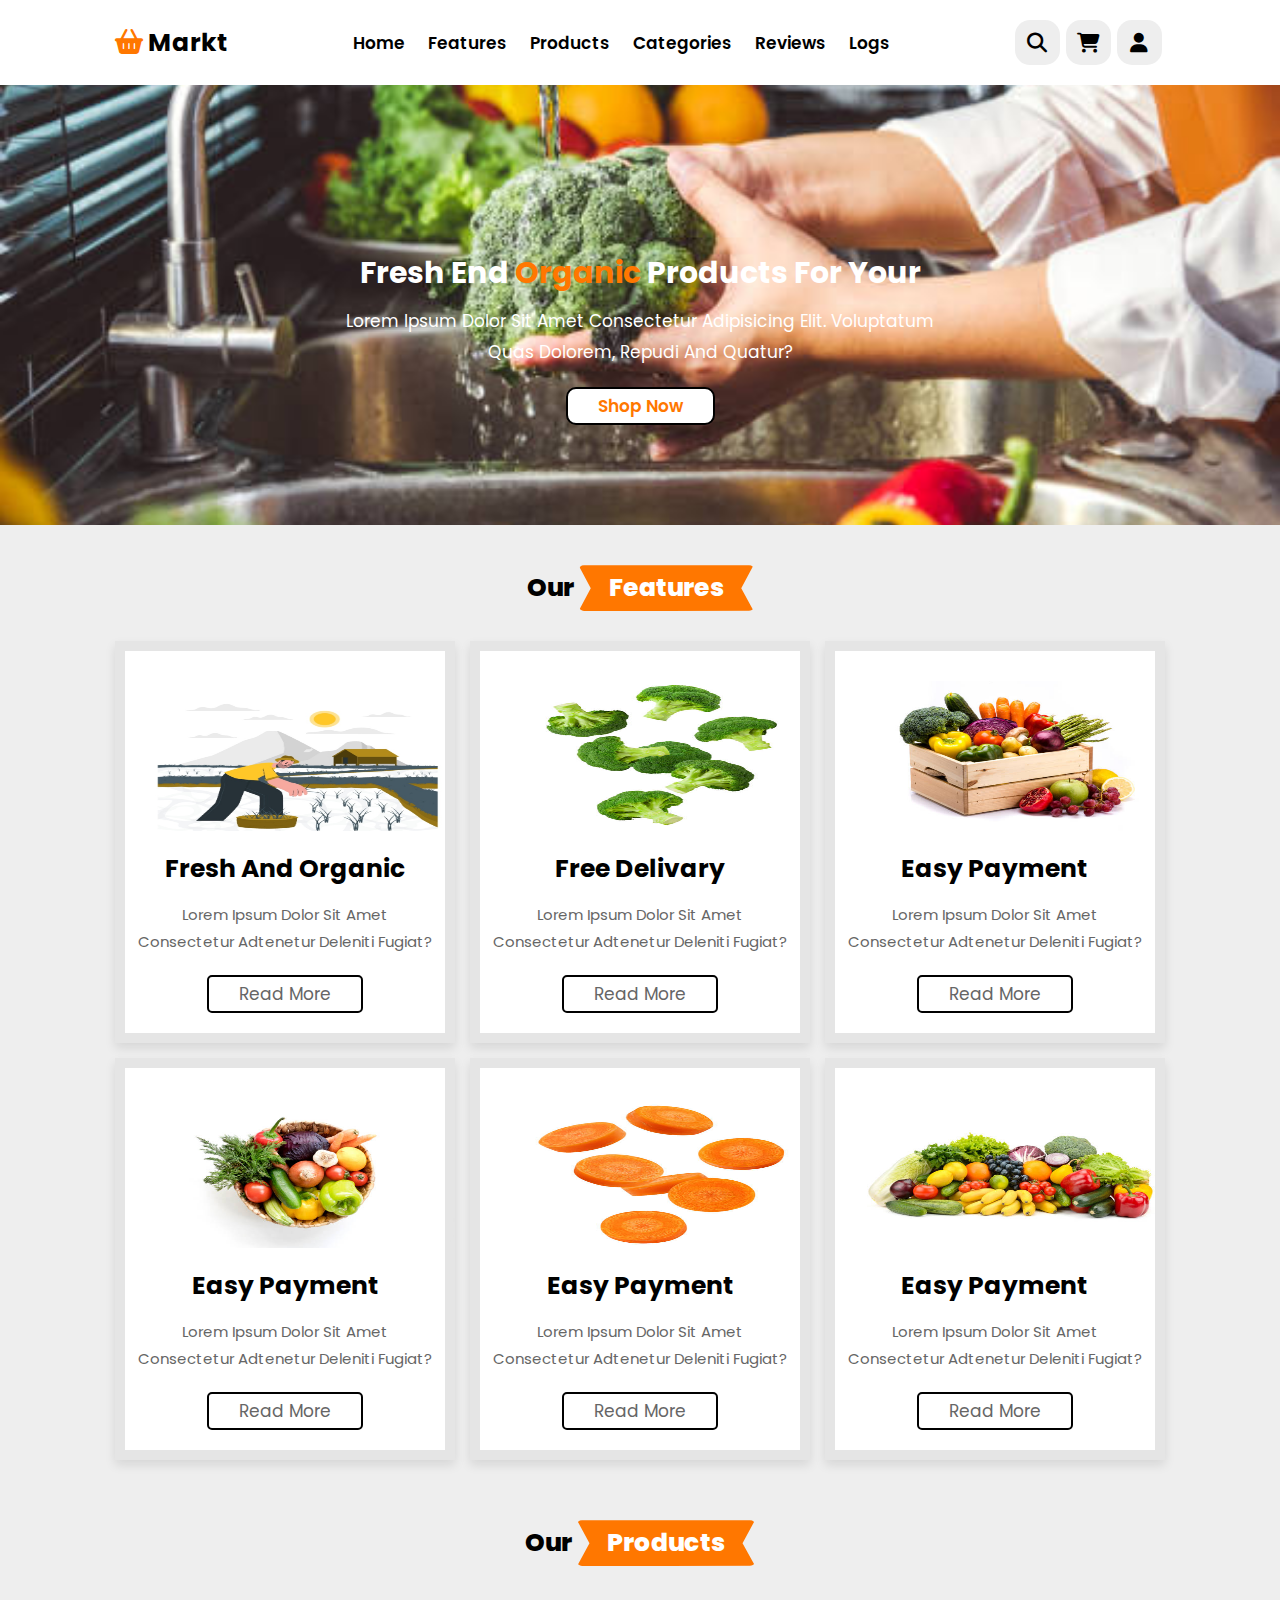
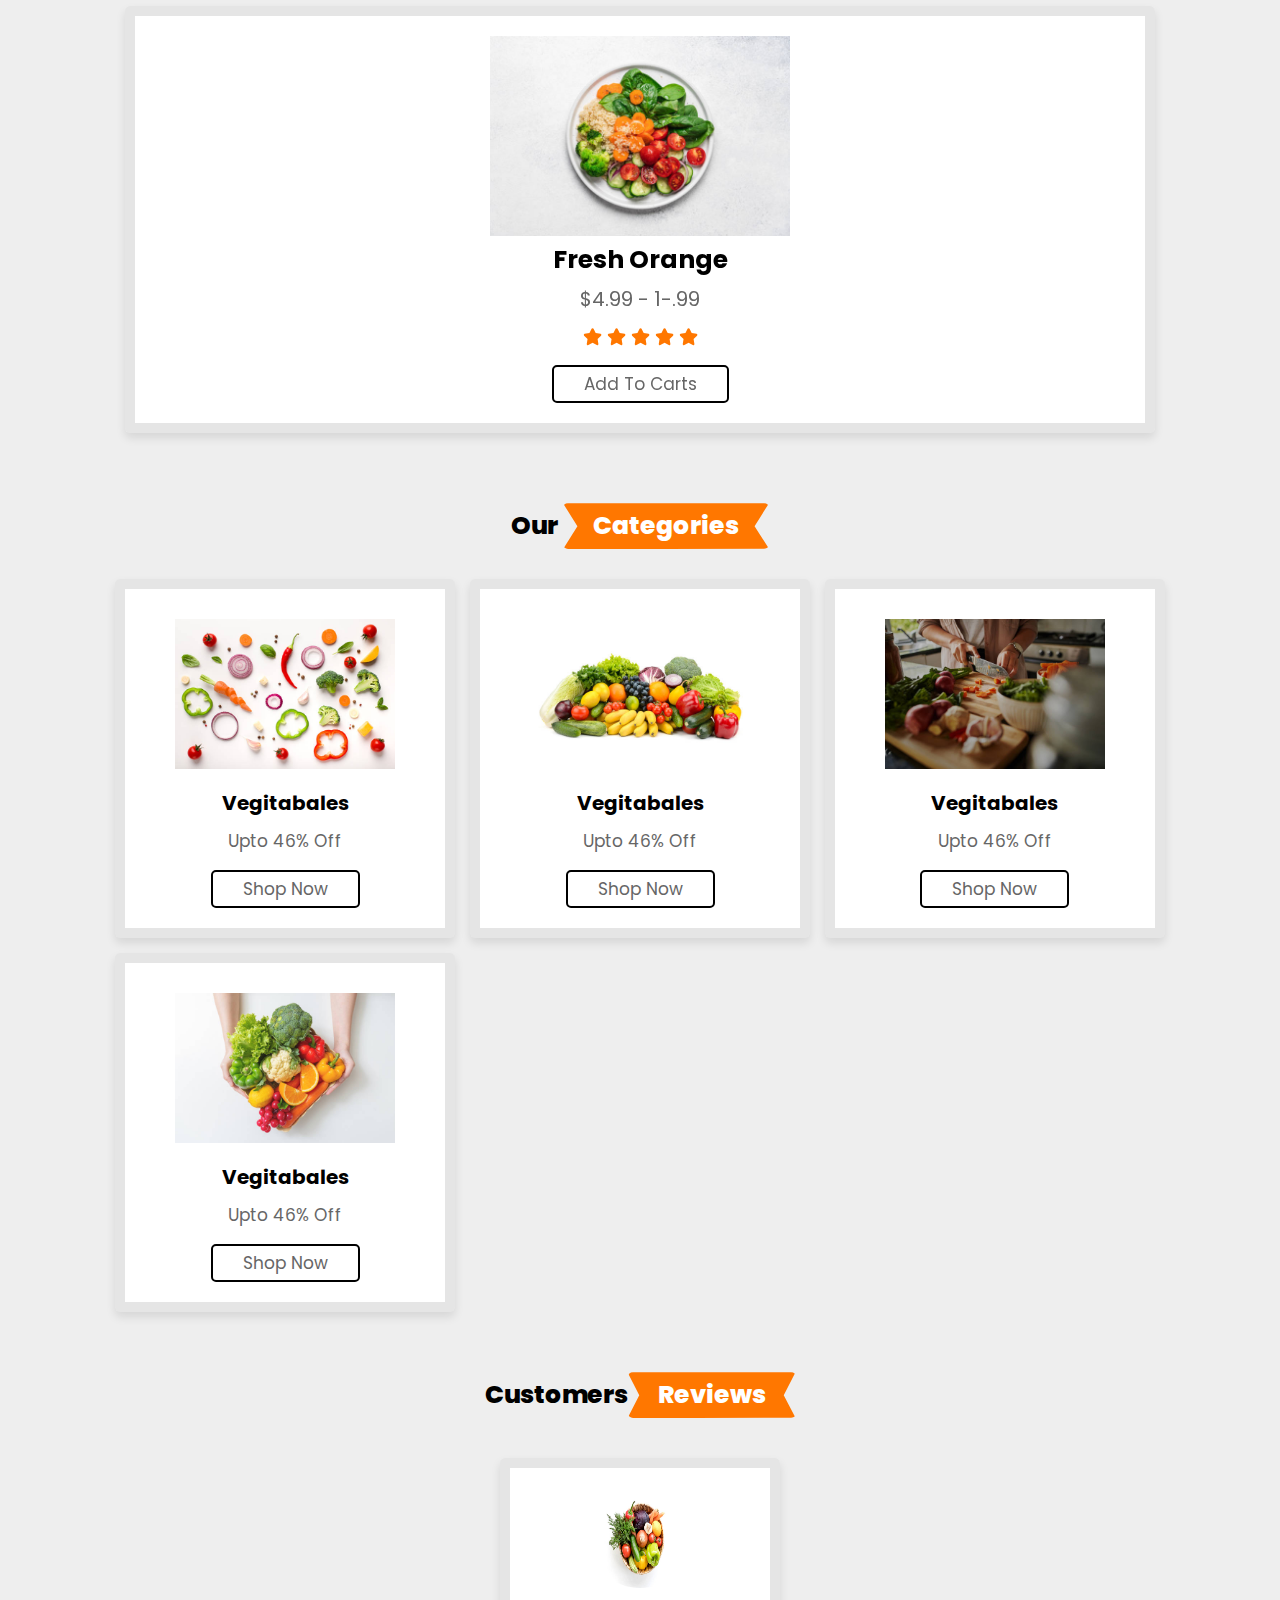
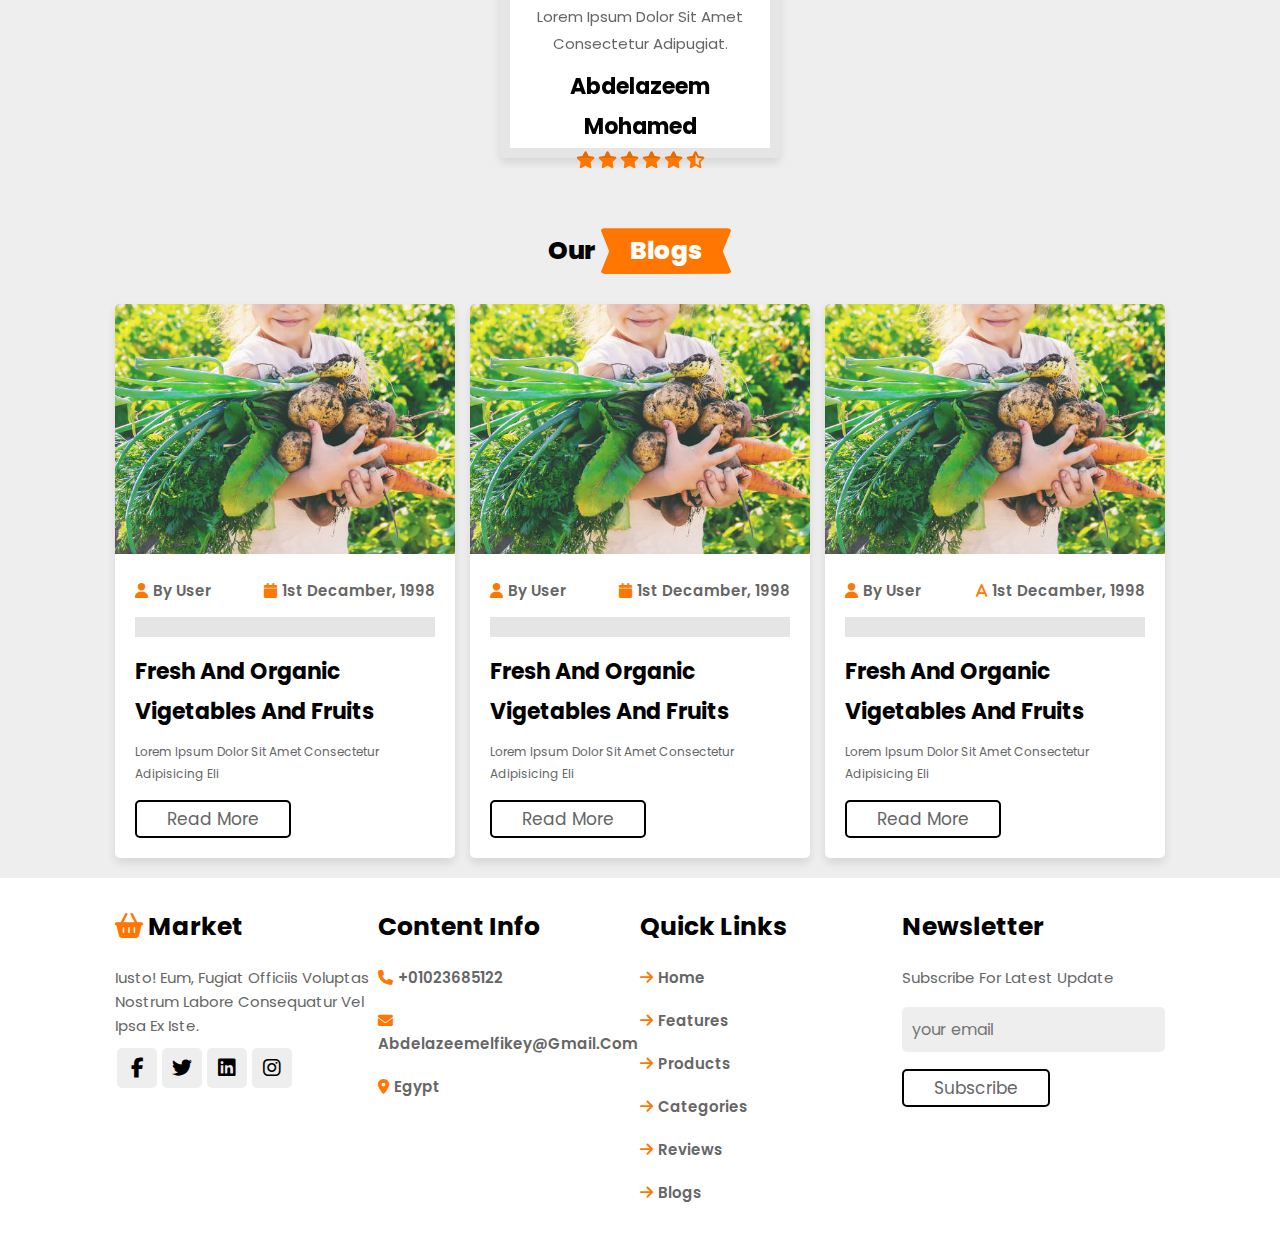
<file: market/index.html>
<!DOCTYPE html>
<html lang="en">
<head>
    <meta charset="UTF-8">
    <meta name="viewport" content="width=device-width, initial-scale=1.0">
    <link rel="stylesheet" href="style/style.css">
    <link rel="stylesheet" href="https://cdnjs.cloudflare.com/ajax/libs/font-awesome/6.5.1/css/all.min.css">
    <title>market</title>
    <link
  rel="stylesheet"
  href="https://cdn.jsdelivr.net/npm/swiper@11/swiper-bundle.min.css"
/>


</head>
<body>
    <!-- header section  -->
    <header class="header" >

        <a href="#" class="logo"><i class="fas fa-shopping-basket"></i>  Markt</a>
        <nav class="navbar">
            <a href="#home" >home</a>
            <a href="#features">features</a>
            <a href="#products">products</a>
            <a href="#categories">categories</a>
            <a href="#reviews">reviews</a>
            <a href="#logs">logs</a>
        </nav>
        <div class="icons">
            <div class="fas fa-bars"   id="menu-btn"></div>
            <div class="fas fa-search" id="search-btn"></div>
            <div class="fas fa-shopping-cart" id="cart-btn"></div>
            <div class="fas fa-user" id="login-btn"></div>
        </div>
       <form action="" class="search-form">
        <input type="search" id="search-box" placeholder="search here.....">
        <label for="search-box" class="fas fa-search"></label>
       </form>
       
       <!-- carts  -->

       <div class="shopping-carts">
        <div class="box">
            <i class="fas fa-trash"></i>
            <img src="image/8.jpg" alt="">
            <div class="content">
                <h3>watermelon</h3>
                <span class="price">$4.55/-</span>
                <span class="quantity">qty : 1</span>
            </div>
        </div>
        <div class="box">
            <i class="fas fa-trash"></i>
            <img src="image/4.jpg" alt="" >
            <div class="content">
                <h3>tomato</h3>
                <span class="price">$4.55/-</span>
                <span class="quantity">qty : 1</span>
            </div>
        </div>
        <div class="box">
            <i class="fas fa-trash"></i>
            <img src="image/3.jpg" alt="">
            <div class="content">
                <h3>onion</h3>
                <span class="price">4.55</span>
                <span class="quantity">qty : 1</span>
            </div>
        </div>
        <div class="total">total : 10</div>
        <a href="#" class="btn">chech out</a>

       </div>

       <!-- catrs-end  -->

       <form action="" class="login-form">
        <h3>login now</h3>
        <input type="email"  placeholder="enter your e-mail" class="box">
        <input type="password"  placeholder="enter your password" class="box">
        <p>forget your password <a href="#">click here</a></p>
        <p>don’t have an account<a href="#">create now</a></p>
        <input type="submit" value="login Now" class="btn">
       </form>
    </header>
<!-- header section end -->


<!-- home section  -->
    

<section class="home" id="home">
    <div class="content">
        <h3>fresh end <span>organic</span> products for your</h3>
        <p> Lorem ipsum dolor sit amet consectetur adipisicing elit. Voluptatum quas  dolorem, repudi and quatur?</p>
        <a href="#" class="btn">shop now</a>
    </div>

</section>

<!-- home section end -->


<!-- features section start -->
  
<section class="features" id="features">
    <h1 class="heading">our <span>features</span></h1>

    <div class="box-container">
        <div class="box">
            <img src="image/26.jpg" alt="">
            <h3>fresh and organic</h3>
            <p> Lorem ipsum dolor sit amet consectetur adtenetur deleniti fugiat?</p>
            <a href="#" class="btn"> read more</a>
        </div>
        <div class="box">
            <img src="image/9.jpg" alt="">
            <h3>free delivary</h3>
            <p> Lorem ipsum dolor sit amet consectetur adtenetur deleniti fugiat?</p>
            <a href="#" class="btn"> read more</a>
        </div>
        <div class="box">
            <img src="image/8.jpg" alt="">
            <h3>easy payment</h3>
            <p> Lorem ipsum dolor sit amet consectetur adtenetur deleniti fugiat?</p>
            <a href="#" class="btn"> read more</a>
        </div>
        <div class="box">
            <img src="image/10.jpg" alt="">
            <h3>easy payment</h3>
            <p> Lorem ipsum dolor sit amet consectetur adtenetur deleniti fugiat?</p>
            <a href="#" class="btn"> read more</a>
        </div>
        <div class="box">
            <img src="image/22.jpg" alt="">
            <h3>easy payment</h3>
            <p> Lorem ipsum dolor sit amet consectetur adtenetur deleniti fugiat?</p>
            <a href="#" class="btn"> read more</a>
        </div>
        <div class="box">
            <img src="image/16.jpg" alt="">
            <h3>easy payment</h3>
            <p> Lorem ipsum dolor sit amet consectetur adtenetur deleniti fugiat?</p>
            <a href="#" class="btn"> read more</a>
        </div>
    </div>
</section>


<!-- features section end-->

    <!-- products section start -->

    <section class="products" id="products">
        <h1 class="heading"> our <span>products</span></h1>

        <div class="products-slider">

            <div class="swiper-wrapper">


                <div class="swiper-slide box">
                   <img src="image/20.jpg" alt="">
                    <h3>fresh orange</h3>
                    <div class="price">$4.99 - 1-.99</div>
                    <div class="stars">
                        <i class="fas fa-star"></i>
                        <i class="fas fa-star"></i>
                        <i class="fas fa-star"></i>
                        <i class="fas fa-star"></i>
                        <i class="fas fa-star"></i>
                    </div>
                    <a href="#" class="btn">add to carts</a>
                </div>
                <div class= "swiper-slide box">
                   <img src="image/19.jpg" alt="">
                    <h3>fresh orange</h3>
                    <div class="price">$4.99 - 1-.99</div>
                    <div class="stars">
                        <i class="fas fa-star"></i>
                        <i class="fas fa-star"></i>
                        <i class="fas fa-star"></i>
                        <i class="fas fa-star"></i>
                        <i class="fas fa-star"></i>
                    </div>
                    <a href="#" class="btn">add to carts</a>
                </div>
                <div class= "swiper-slide box">
                   <img src="image/18.jpg" alt="">
                    <h3>fresh orange</h3>
                    <div class="price">$4.99 - 1-.99</div>
                    <div class="stars">
                        <i class="fas fa-star"></i>
                        <i class="fas fa-star"></i>
                        <i class="fas fa-star"></i>
                        <i class="fas fa-star"></i>
                        <i class="fas fa-star"></i>
                    </div>
                    <a href="#" class="btn">add to carts</a>
                </div>
                <div class=" swiper-slide box">
                   <img src="image/17.jpg" alt="">
                    <h3>fresh orange</h3>
                    <div class="price">$4.99 - 1-.99</div>
                    <div class="stars">
                        <i class="fas fa-star"></i>
                        <i class="fas fa-star"></i>
                        <i class="fas fa-star"></i>
                        <i class="fas fa-star"></i>
                        <i class="fas fa-star"></i>
                    </div>
                    <a href="#" class="btn">add to carts</a>
                </div>
                <div class=" swiper-slide box">
                   <img src="image/16.jpg" alt="">
                    <h3>fresh orange</h3>
                    <div class="price">$4.99 - 1-.99</div>
                    <div class="stars">
                        <i class="fas fa-star"></i>
                        <i class="fas fa-star"></i>
                        <i class="fas fa-star"></i>
                        <i class="fas fa-star"></i>
                        <i class="fas fa-star"></i>
                    </div>
                    <a href="#" class="btn">add to carts</a>
                </div>
                <div class=" swiper-slide box">
                   <img src="image/15.jpg" alt="">
                    <h3>fresh orange</h3>
                    <div class="price">$4.99 - 1-.99</div>
                    <div class="stars">
                        <i class="fas fa-star"></i>
                        <i class="fas fa-star"></i>
                        <i class="fas fa-star"></i>
                        <i class="fas fa-star"></i>
                        <i class="fas fa-star"></i>
                    </div>
                    <a href="#" class="btn">add to carts</a>
                </div>
            </div>
        </div>
    </section>
    <!-- products section end -->

    <section class="Categories" id="Categories">
        <h1 class="heading">our <span>Categories</span></h1>
        <div class="box-container">
            <div class="box">
                <img src="image/15.jpg" alt="">
                <h3>vegitabales</h3>
                <p>upto 46% off</p>
                <a href="#" class="btn">shop now</a>
                
            </div>
            <div class="box">
                <img src="image/16.jpg" alt="">
                <h3>vegitabales</h3>
                <p>upto 46% off</p>
                <a href="#" class="btn">shop now</a>

            </div>
            <div class="box">
                <img src="image/17.jpg" alt="">
                <h3>vegitabales</h3>
                <p>upto 46% off</p>
                <a href="#" class="btn">shop now</a>

            </div>
            <div class="box">
                <img src="image/18.jpg" alt="">
                <h3>vegitabales</h3>
                <p>upto 46% off</p>
                <a href="#" class="btn">shop now</a>

            </div>
            
        </div>


    </section>

    <!-- categoris section end -->
    <!-- reviews section start  -->
    <section class="reviews" id="reviews">
        <h1 class="heading">customers<span>reviews</span></h1>
        <div class="swiper reviwes-slider">
            <div class="swiper-wrapper ">
                <div class="swiper-slide box">
                    <img src="image/10.jpg" alt="">
                    <p> Lorem ipsum dolor sit amet consectetur adipugiat.</p>
                    <h3>abdelazeem mohamed</h3> 
                    <div class="stars">
                        <i class="fas fa-star"></i>
                        <i class="fas fa-star"></i>
                        <i class="fas fa-star"></i>
                        <i class="fas fa-star"></i>
                        <i class="fas fa-star"></i>
                        <i class="fas fa-star-half-alt"></i>
                    </div>
                </div>

                <div class="swiper-slide box">
                    <img src="image/10.jpg" alt="">
                    <p> Lorem ipsum dolor sit amet consectetur adipugiat.</p>
                    <h3>sanaa mohamed</h3> 
                    <div class="stars">
                        <i class="fas fa-star"></i>
                        <i class="fas fa-star"></i>
                        <i class="fas fa-star"></i>
                        <i class="fas fa-star"></i>
                        <i class="fas fa-star"></i>
                        <i class="fas fa-star-half-alt"></i>
                    </div>
                </div>


                <div class="swiper-slide box">
                    <img src="image/10.jpg" alt="">
                    <p> Lorem ipsum dolor sit amet consectetur adipugiat.</p>
                    <h3>mahmoud mohamed</h3> 
                    <div class="stars">
                        <i class="fas fa-star"></i>
                        <i class="fas fa-star"></i>
                        <i class="fas fa-star"></i>
                        <i class="fas fa-star"></i>
                        <i class="fas fa-star"></i>
                        <i class="fas fa-star-half-alt"></i>
                    </div>
                </div> 

                <div class="swiper-slide box">
                    <img src="image/10.jpg" alt="">
                    <p> Lorem ipsum dolor sit amet consectetur adipugiat.</p>
                    <h3>rafeek mohamed</h3> 
                    <div class="stars">
                        <i class="fas fa-star"></i>
                        <i class="fas fa-star"></i>
                        <i class="fas fa-star"></i>
                        <i class="fas fa-star"></i>
                        <i class="fas fa-star"></i>
                        <i class="fas fa-star-half-alt"></i>
                    </div>
                </div>
                <div class="swiper-slide box">
                    <img src="image/10.jpg" alt="">
                    <p> Lorem ipsum dolor sit amet consectetur adipugiat.</p>
                    <h3>abdallah</h3> 
                    <div class="stars">
                        <i class="fas fa-star"></i>
                        <i class="fas fa-star"></i>
                        <i class="fas fa-star"></i>
                        <i class="fas fa-star"></i>
                        <i class="fas fa-star"></i>
                        <i class="fas fa-star-half-alt"></i>
                    </div>
                </div>

                <div class="swiper-slide box">
                    <img src="image/10.jpg" alt="">
                    <p> Lorem ipsum dolor sit amet consectetur adipugiat.</p>
                    <h3> abdelrahman</h3> 
                    <div class="stars">
                        <i class="fas fa-star"></i>
                        <i class="fas fa-star"></i>
                        <i class="fas fa-star"></i>
                        <i class="fas fa-star"></i>
                        <i class="fas fa-star"></i>
                        <i class="fas fa-star-half-alt"></i>
                    </div>
                </div>
            </div>
        </div>
    </section>
    <!-- reviews section end  -->


    <!-- blogs section start  -->
    <section class="blogs" id="blogs">
        <h1 class="heading">our <span>blogs</span></h1>
        <div class="box-container">

            <div class="box">
                <img src="image/11.jpg" alt="">
                <div class="content">
                    <div class="icons">
                        <a href="#"> <i class="fas fa-user"></i>by user</a>
                    <a href="#"> <i class="fas fa-calendar"></i>1st decamber, 1998</a>
                    </div>
                    <h3>fresh and organic vigetables and fruits</h3>
                    <p> Lorem ipsum dolor sit amet consectetur adipisicing eli</p>
                    <a href="#" class="btn">read more</a>
                </div>
               
            </div>

            <div class="box">
                <img src="image/11.jpg" alt="">
                <div class="content">
                    <div class="icons">
                        <a href="#"> <i class="fas fa-user"></i>by user</a>
                        <a href="#"> <i class="fas fa-calendar"></i>1st decamber, 1998</a>
                    </div>
                    <h3>fresh and organic vigetables and fruits</h3>
                    <p> Lorem ipsum dolor sit amet consectetur adipisicing eli</p>
                    <a href="#" class="btn">read more</a>
                </div>
            </div>


            <div class="box">
                <img src="image/11.jpg" alt="">

                <div class="content">

                    <div class="icons">

                        <a href="#"> <i class="fas fa-user"></i>by user</a>
                        <a href="#"> <i class="fas fa-a"></i>1st decamber, 1998</a>
                   
                    </div>
                    <h3>fresh and organic vigetables and fruits</h3>
                    <p> Lorem ipsum dolor sit amet consectetur adipisicing eli</p>
                    <a href="#" class="btn">read more</a>
                </div>
            </div>


        </div>
    </section>
    <!-- blogs section end   -->

    <!-- footer section start  -->
    <section class="footer">
        <div class="box-container">
            <div class="box">
                <h3><i class="fas fa-shopping-basket"></i> market</h3>
                <p> iusto! Eum, fugiat officiis voluptas nostrum labore consequatur vel ipsa ex iste.</p>
                <div class="share">
                    <a href="#" class="fab fa-facebook-f"></a>
                    <a href="#" class="fab fa-twitter"></a>
                    <a href="#" class="fab fa-linkedin"></a>
                    <a href="#" class="fab fa-instagram"></a>
                </div>
            </div>

            <div class="box">
                <h3>content info</h3>
                <a href="#" class="links"><i class="fas fa-phone"></i>+01023685122</a>
                <a href="#" class="links"><i class="fas fa-envelope"></i>abdelazeemelfikey@gmail.com</a>
                <a href="#" class="links"><i class="fas fa-map-marker-alt"></i>Egypt</a>
                </div>
                <div class="box">
                    <h3>quick links</h3>
                    <a href="#" class="links"><i class="fas fa-arrow-right"></i>home</a>
                    <a href="#" class="links"><i class="fas fa-arrow-right"></i>features</a>
                    <a href="#" class="links"><i class="fas fa-arrow-right"></i>products</a>
                    <a href="#" class="links"><i class="fas fa-arrow-right"></i>categories</a>
                    <a href="#" class="links"><i class="fas fa-arrow-right"></i>reviews</a>
                    <a href="#" class="links"><i class="fas fa-arrow-right"></i>blogs</a>
                    </div>
                <div class="box">
                    <h3>newsletter</h3>
                   <p>subscribe for latest update</p>
                   <input type="email" placeholder="your email" class="email">
                   <input type="submit" value="subscribe" class="btn">
                    </div>

            </div>
            
        </div>
       
    </section>

    


    <!-- footer section end  -->




    <script src="https://cdn.jsdelivr.net/npm/swiper@11/swiper-bundle.min.js"></script>
    <script src="style/style.js"></script>
</body>
</html>
</file>
<file: market/style/style.css>
@import url('https://fonts.googleapis.com/css2?family=poppins:wght@100;300;400;500;600&display=swap');



:root{
    --orange:hsl(28, 100%, 50%);
    --black:hsl(0, 0%, 0%);
    --light-color:#666;
    --box-shadow:0 .5rem 1rem rgba(0,0,0,.1);
    --border: 2rem solid rgba(0,0,0,.1);
    --outline: 1rem solid rgba(0,0,0,.1);
    --outline-hover: 2rem solid var(--black);
}

*{
    margin: 0;
    padding: 0;
    font-family: 'poppins',sans-serif;
    box-sizing: border-box;
    outline: none;border: none;
    text-decoration: none;
    text-transform: capitalize;
    transition: all .2s linear;
    scroll-behavior: smooth;

}


html{
    font-size: 62.5%;
    overflow-x: hidden;
    scroll-behavior: smooth;
    scroll-padding: 7rem;

}

body{
    background: #eee;

}

.heading{
    text-align: center;
    padding: 2rem 0;
    padding-bottom: 3rem;
    font-size: 3rem;
    color: var(--black);
    font-weight: 800;
}
.heading span{
    background: var(--orange);
    padding: .4rem 3rem;
    border-radius: 5px;
    color: white;
    display: inline-block;
    clip-path: polygon(100% 0,93% 50%, 100% 99% , 0% 100% ,7% 50% , 0% 0%);
}

.btn{
    margin-top: 1rem;
    display: inline-block;
    padding: .4rem  3rem;
    font-size: 1.7rem;
    border-radius: .5rem;
    border: .2rem solid var(--black);
    color: var(--light-color);
    cursor: pointer;
    background: none;
}
.btn:hover{
    background: var(--orange);
    color: #fff;
}
.header{
    position: fixed;
    top: 0;
    left: 0;
    right: 0;
    z-index: 1000;
    display: flex;
    align-items: center;
    justify-content: space-between;
    padding: 2rem 9%;
    background: #fff;
    box-shadow: var(--black);
}

.header .logo{
    font-size: 2.5rem;
    font-weight: bolder;
    color: var(--black);

}

.header .logo i{
    color:var(--orange);

}
 
.header .navbar a{
    font-size: 1.7rem;
    font-weight: 600;
    margin: 0 1rem ;
    color: var(--black);

}

.header .navbar a:hover{
    color: var(--orange);    
}

.header .icons div{
     height: 4.5rem; 
     width: 4.5rem;
     line-height: 4.5rem;
     border-radius: 1.5rem;
     background: #eee;
     color: var(--black);
     font-size: 2rem;
     margin-right: .3rem;
     cursor: pointer;
     text-align: center;
    }


.header .icons div:hover{
    background: var(--orange);
    color: #fff;
}


#menu-btn{
    display: none;
}


.header .search-form{
    color: var(--orange);
    position: absolute;
    top: 110%;
    right: -110%;
    width: 50rem;
    height: 5rem;
    background: #fff;
    border-radius: 1.5rem;
    overflow: hidden;
    display: flex;
    align-items: center;
    box-shadow: var(--box-shadow);


}
.header .search-form.active{
    right: 2rem;
    transition: 0.3s linear;
}

.header .search-form input{
    height: 100%;
    width: 100%;
    background: none;
    text-transform: none;
    font-size: 1.6rem;
    color: var(--black);
    padding: 0 1.5rem;
}

.header .search-form label{
    font-size: 2rem;
    padding-right: 1.5rem;
    color: var(--black);
    cursor: pointer;

}
.header .search-form label:hover{
    color: var(--orange);
}

/* shopping-carts */

.header .shopping-carts{
    position: absolute;
    right: -110%;
    top: 110%;
    padding: 1rem;
    border-radius: .5rem;
    box-shadow: var(--box-shadow);
    width: 35rem;
    background: #fff;
} 
.header .shopping-carts.active{
    right: 2rem;
    transition: .4s linear;

}


.header .shopping-carts .box{
    display: flex;
    align-items: center;
    gap: 1rem;
    position: relative;
    margin: 1rem 0;
}
.header .shopping-carts .box  img{
    height: 10rem;

}

.header .shopping-carts .box i{
    font-size: 2rem;
    position: absolute;
    right: 2rem;
    top: 50%;
    cursor: pointer;
    color: var(--light-color);
    transform: translateY(-50%);
}

.header .shopping-carts .box i:hover{
    color: var(--orange);

}

.header .shopping-carts .box .content h3{
    color: var(--black);
    font-size: 1.5rem;
    padding-bottom: 1rem;
}
.header .shopping-carts .box .content span{
    color: var(--light-color);
    font-size: 1.6rem;

}
.header .shopping-carts .box .content .quantity{
    padding-left: 1rem;

}

.header .shopping-carts .total{
    font-size: 2.5rem;
    padding: 1rem 0;
    text-align: center;
    color: var(--black);
}

.header .shopping-carts .btn{
    display: block;
    text-align: center;
    margin: 1rem ;
}



/* login */

 .header .login-form{
    position: absolute;
    top: 110%; right: -110%;
    width: 30rem;
    box-shadow: var(--box-shadow);
    padding: 2rem;
    border-radius: .5rem;
    background: #fff;
    text-align: center;


}
.header .login-form.active{
    right: 2%;
    transition: .2s linear;
}

.header .login-form h3{
    font-size: 2.5rem;
    text-transform: var(--black);
    color: var(--orange);
}
.header .login-form .box {
    margin: .7rem 0;background: #eee;
    border-radius: .5rem;
    padding: 1rem;
    font-size: 1.6rem;
    color: var(--black);
    text-transform: none;

}
.header .login-form  p{
    font-size: 1.4rem;
    padding: 0.5rem 0;
}
.header .login-form  p a{
    color: var(--orange);
    text-decoration: underline;

}
/* login end  */

/* reponseve */
@media(max-width:991px){
    html{
        font-size: 55%;

    }
    .header{
        padding: 2rem;
    }
    section{
        padding: 2rem ;
    }
}


@media(max-width:768px){

    .header .navbar.active{
        right: 2rem;
    }
    .header .search-form{
        width: 90%;
    }
    .header .login-form{
        width: 95%;
        
    }
    .header .shopping-carts{
        width: 90%;
    }

   
    .header .navbar{
        position: absolute;
        top: 110%;
        right: -110%;
        width: 50%;
        box-shadow: var(--box-shadow);
        border-radius: 1rem;
        background: #fff;
    }
    #menu-btn{
        display: inline-block;
    }

    .header .navbar a{
        font-size: 2rem;
        margin: 2rem 2.5rem;
        display: block;


    }
}



@media(max-width:450px){
    html{
        font-size: 50%;
        
    }
}
/* header end  */

/* home section  */

section{
    padding: 2rem 9%;
}

.home{
    display: flex;
    align-items: center;
    justify-content: center;
    background: url(../image/23.jpg) no-repeat;
    background-position: center;
    background-size: cover;
    padding-top: 25rem;
    padding-bottom: 10rem;
    
}


.home .content {
    text-align: center;
    width: 60rem;
    
}
.home .content h3{
    color:white;  
    font-size: 3rem;
}
.home .content h3 span{
    color:var(--orange);  
    font-size: 3rem;
}
.home .content p{
    color:white;  
    font-size: 1.7rem;
    padding: 1rem 0;
    line-height: 1.8;
}
.home .content .btn{
    background:white;
    color: var(--orange);
    border-radius: 10px; 
    font-weight: 600;
}
.home .content .btn:hover{
    
    background:var(--orange);
    color: white;
    border-radius: 13px;
    transform: scale(1.1);

    

}






/* home section end  */

/* features section start  */

    .heading{
        font-size: 2.5rem;
    }
    .features .box-container{
        display: grid;
        grid-template-columns: repeat(auto-fit,minmax(30rem ,1fr));
        gap: 1.5rem;
    }
    .features .box-container .box{
        padding: 3rem 2rem;
        background: #fff;
        outline: var(--outline);
        outline-offset: -1rem;
        text-align: center;
        box-shadow: var(--box-shadow);
    }

    .features .box-container .box img{
       width: 31rem;
       border-radius: 2rem;
       margin: 1rem;
       height: 15rem;

    }
    .features .box-container .box:hover{
        outline: var(--outline);
        outline-offset: 0rem;
    }
    .features .box-container .box h3{
        font-size: 2.5rem;
        line-height: 1.8;
        color: var(--black);
        

    }
    .features .box-container .box p{
        font-size: 1.5rem;
        line-height: 1.8;
        color: var(--light-color);
        padding: 1rem 0;


    }
   

/* features section end  */



/* products section start  */

.products .products-slider{
    padding: 1rem;

}
.products .products-slider:first-child{
    margin-bottom: 2rem;


}
.products .products-slider .box{
    background: #fff;
    border-radius: .5rem;
    text-align: center;
    padding: 3rem 2rem;
    outline-offset: -1rem;
    outline: var(--outline);
    box-shadow: var(--box-shadow);
}

.products .products-slider .box:hover{
   transform: scale(.9);

}
.products .products-slider .box img{
    height: 20rem;
}
.products .products-slider .box h3{
    font-size: 2.5rem;
    color: var(--black);
}
.products .products-slider .box  .price{
    font-size: 2rem;
    color: var(--light-color);
    padding: .5rem 0;
}
.products .products-slider .box  .stars{
    font-size: 1.7rem;
    color: var(--orange);
    padding: .5rem 0;
}


/* products section end  */
.Categories .box-container{
    display: grid;
    grid-template-columns: repeat(auto-fit, minmax(26rem, 1fr));
    gap:1.5rem;
} 


.Categories .box-container .box{
    padding: 3rem 2rem;
    border-radius: .5rem;
    background: #fff;
    box-shadow: var(--box-shadow);
    outline: var(--outline);
    outline-offset: -1rem;
    text-align: center; 

}
.Categories .box-container .box:hover{

  outline: var(--outline);
    outline-offset: 0rem;



}
.Categories .box-container .box img{
    width: 220px;
    height: 15rem;
    margin: 1rem 0;



}
.Categories .box-container .box h3{
    font-size: 2rem;
    color: var(--black);
    line-height: 1.8rem;
    margin: 1rem 0;
}
.Categories .box-container .box p{
    font-size: 1.7rem;
    color: var(--light-color);
    line-height: 1.8rem;
    padding: 1rem 0;
}



/* reviews secton start  */
.reviews .reviwes-slider{
    padding: 1rem;
    width: 30rem;


}
.reviews .reviwes-slider .box img{
    height: 10rem;
    width: 10rem;
    border-radius: 50%;
}
.reviews .reviwes-slider .box{
    height: 30rem;
    width: 10rem;
    background: #fff;
    border-radius: .5rem;
    text-align: center;
    padding: 3rem 2rem;
    outline-offset: -1rem;
    outline: var(--outline);
    box-shadow: var(--box-shadow);
    transition: .2s linear;

}
.reviews .reviwes-slider .box:hover{
    
  outline: var(--outline);
  outline-offset: 0rem;


}
.reviews .reviwes-slider .box p{
    padding: 1rem 0;
    line-height: 1.8;
    color: var(--light-color);
    font-size: 1.5rem;
}

.reviews .reviwes-slider .box h3{
    padding-bottom: .5rem ;
    line-height: 1.8;
    color: var(--black);
    font-size: 2.2rem;
}

.reviews .reviwes-slider .box .stars i{
    color: var(--orange);
    font-size: 1.7rem;

}
/* reviews secton end  */

/* blogs section start' */
    .blogs .box-container {
        display: grid;
        grid-template-columns: repeat(auto-fit, minmax(26rem,1fr));
        gap: 1.5rem;
    }

    .blogs .box-container .box{
        overflow: hidden;
        border-radius:.5rem ;
        box-shadow: var(--box-shadow);
        background: #fff;
    }
    .blogs .box-container .box img{
        height: 25rem;
        width: 100%;
        object-fit: cover;
    }
    .blogs .box-container .box .content{
        padding: 2rem;
    }
    .blogs .box-container .box .content .icons{
        display: flex;
        align-items: center;
        justify-content: space-between;
        padding-bottom: 1.5rem;
        margin-bottom: 1rem;
        border-bottom: var(--border);
    }
    .blogs .box-container .box .content .icons a{
        font-weight: 600;
        color: var(--light-color);
        font-size: 1.5rem;
    }
    .blogs .box-container .box .content .icons a:hover{
        color: var(--black);
    }

    .blogs .box-container .box .content .icons a i{
        color: var(--orange);
        padding-right: .5rem;
    }
    .blogs .box-container .box .content h3{
        line-height: 1.8;
        color: var(--black);
        font-size: 2.2rem;
        padding: .5rem 0;
    }
    .blogs .box-container .box .content p{
        line-height: 1.8;
        color: var(--light-color);
        font-size: 1.2rem;
        padding: .5rem 0;
    }

/* blogs section end */



/* footer section start  */
.footer{
    background: #fff;

}
.footer .box-container{
    display: grid;
    grid-template-columns: repeat(auto-fit,minmax(26rem, 1fr));
}
.footer .box-container .box h3{
    font-size: 2.5rem;
    color: var(--black);
    padding: 1rem 0;


}
.footer .box-container .box a:hover{
    color: var(--black);
}
.footer .box-container .box h3 i{
    color: var(--orange);
}
.footer .box-container .box  .links i{
    color: var(--orange);
    padding-right: .5rem;

}
.footer .box-container .box .links i:hover{
    color: var(--orange);
    padding-right: 2rem;
}
.footer .box-container .box .links{
    font-weight: 600;
    display: block;
    font-size: 1.5rem;
    color: var(--light-color);
    padding: 1rem 0;
}
.footer .box-container .box p{
    line-height: 1.6;
    font-size: 1.5rem;
    color:var(--light-color) ;
    padding: 1rem 0;
}
.footer .box-container .box .share a{
    height: 4rem;
    width: 4rem;
    line-height: 4rem;
    border-radius: .5rem;
    font-size: 2rem;
    color: var(--black);
    margin-left: .2rem;
    background: #eee;
    text-align: center;


}

.footer .box-container .box .share a:hover{
    background: var(--orange);
    color: #fff;

}

.footer .box-container .box .email{
    width: 100%;
    margin: .7rem 0;
    padding: 1rem;
    border-radius: .5rem;
    background: #eee;
    font-size: 1.6rem;
    color: var(--black);
    text-transform: none;

}






/* footer section end */
</file>
